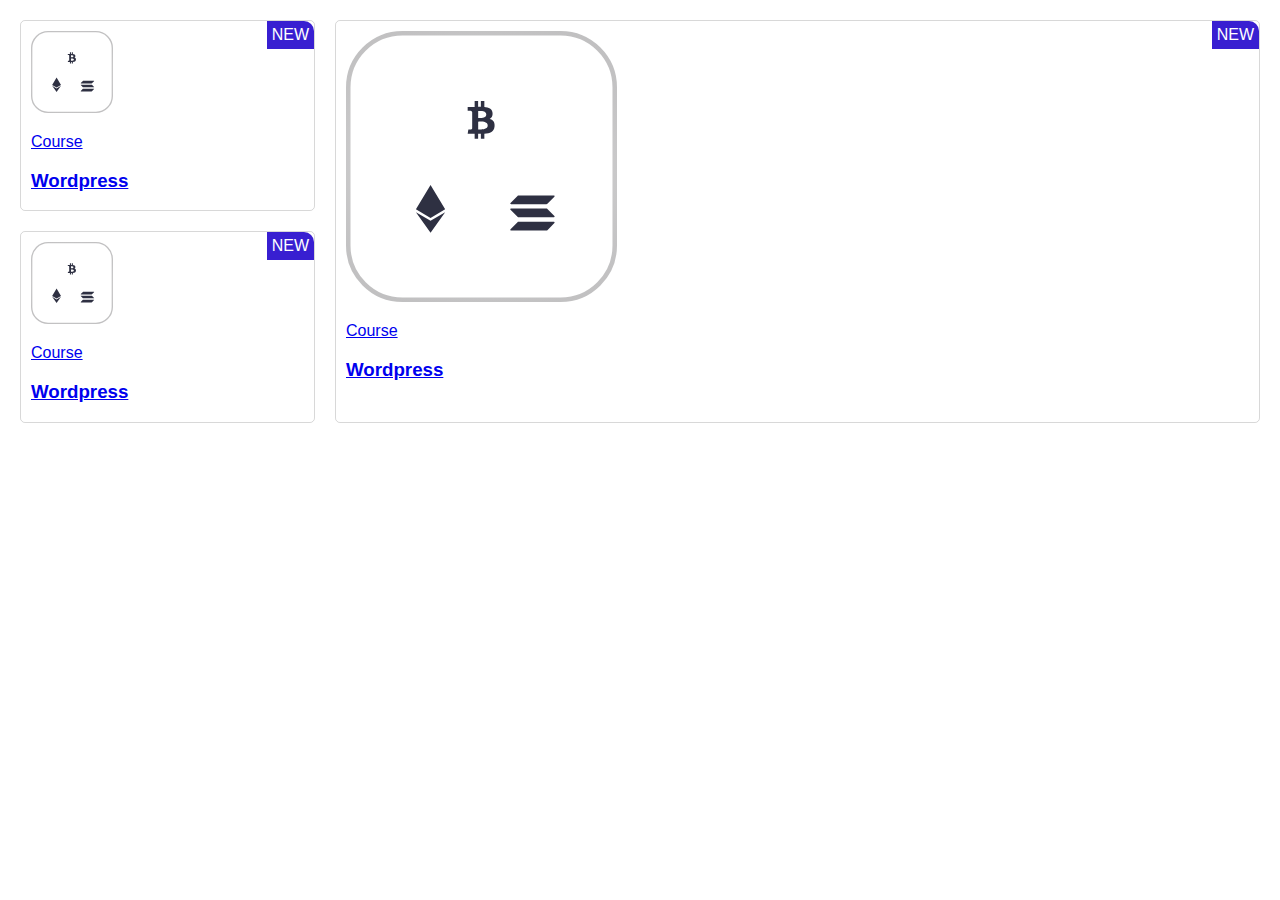
<file: fun.html>
<!DOCTYPE html>
<html lang="en">
<head>
  <meta charset="UTF-8">
  <meta name="viewport" content="width=device-width, initial-scale=1.0">
  <style>
    body {
      font-family: Arial, sans-serif;
      margin: 0;
      padding: 0;
      box-sizing: border-box;
    }
    /* .row{
      grid-template-columns: repeat(auto-fill, minmax(calc(33.3333% - 20px), 1fr));
    }
    .row .card {
        border: 1px solid var(--lightblack);
        margin-top: 0;
        border: 1px solid rgba(0, 0, 0, 0.151);
        border-radius: 2px;
        cursor: pointer;
        height: 200px;
      } */

    .card-container {
      display: grid;
      grid-template-columns: repeat(4, minmax(0, 1fr));
      grid-template-rows: repeat(2, auto);
      gap: 20px;
      margin: 20px;
    }

    .card {
        border: 1px solid var(--lightblack);
    /* width: 100%;
    height: 200px; */
    margin-top: 0;
    border: 1px solid rgba(0, 0, 0, 0.151);
    border-radius: 5px;
    cursor: pointer;
      transition: transform 0.3s ease-in-out;
    }
    .card img{
    width: 30%;
  }
  .cardcontent{
    margin: 10px;
  }
  .cardtext i{
    float: right;
    margin-top: 0;
    width: 10px;
    margin-left: 10px;
    cursor: pointer;
  }

    /* @media screen and (max-width: 1200px) {
      .card-container {
        grid-template-columns: repeat(auto-fill, minmax(calc(33.3333% - 20px), 1fr));
      }
    }

    @media screen and (max-width: 768px) {
      .card-container {
        grid-template-columns: repeat(auto-fill, minmax(calc(100% - 20px), 1fr));
      }
    } */
  </style>
</head>
<body>

<div class="card-container">
  <div class="card" style="grid-column: 1 / span 1;">
    <p style="background-color: #381fd1; color: white; padding: 5px; float: right; margin-top: 0; border-top-right-radius: 10px;">NEW</p>
                <div class="cardcontent">
                    <img src="images/card.svg" alt="">
                    <div class="cardtext">
                        <p><a href="#">Course</a></p>
                        <h3><a href="https://www.udemy.com/share/101GDi3@KvIqFEoX43HqkAfVAH1ZIWU6KVSxb5_SSIPI9O2la6pZ5oNsQPKTQsH0nDjzdGJbtA==/">Wordpress</a></h3>
                    </div>
                </div>
  </div>

  <div class="card" style="grid-column: 2 / span 3; grid-row: span 2;">
    <p style="background-color: #381fd1; color: white; padding: 5px; float: right; margin-top: 0; border-top-right-radius: 10px;">NEW</p>
                <div class="cardcontent">
                    <img src="images/card.svg" alt="">
                    <div class="cardtext">
                        <p><a href="#">Course</a></p>
                        <h3><a href="https://www.udemy.com/share/101GDi3@KvIqFEoX43HqkAfVAH1ZIWU6KVSxb5_SSIPI9O2la6pZ5oNsQPKTQsH0nDjzdGJbtA==/">Wordpress</a></h3>
                    </div>
                </div>
  </div>
  <div class="card" style="grid-column: 1;">
    <p style="background-color: #381fd1; color: white; padding: 5px; float: right; margin-top: 0; border-top-right-radius: 10px;">NEW</p>
                <div class="cardcontent">
                    <img src="images/card.svg" alt="">
                    <div class="cardtext">
                        <p><a href="#">Course</a></p>
                        <h3><a href="https://www.udemy.com/share/101GDi3@KvIqFEoX43HqkAfVAH1ZIWU6KVSxb5_SSIPI9O2la6pZ5oNsQPKTQsH0nDjzdGJbtA==/">Wordpress</a></h3>
                    </div>
                </div>
  </div>
</div>

</body>
</html>
</file>
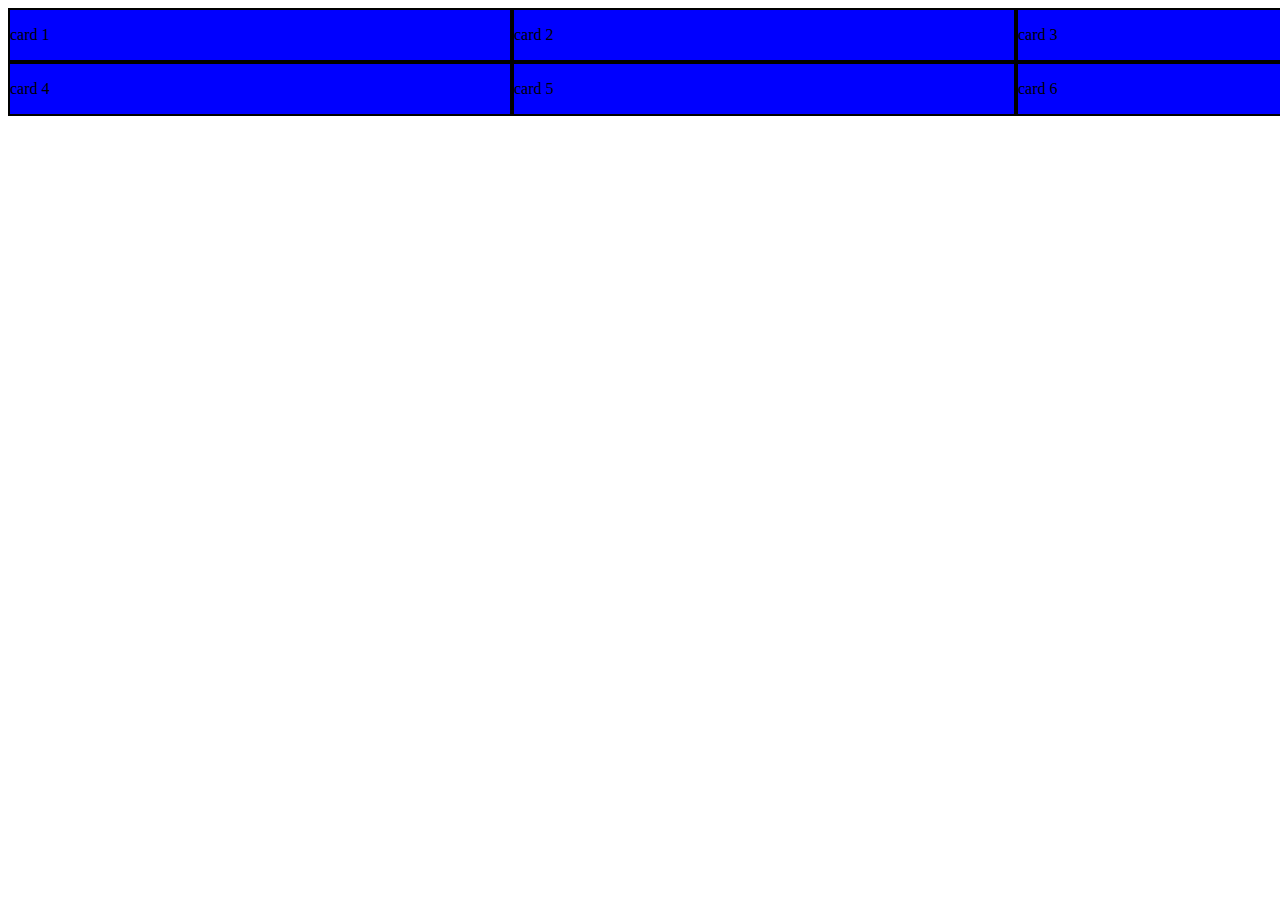
<file: glory.htm>
<!DOCTYPE html>
<html lang="en">
<head>
    <meta charset="UTF-8">
    <meta name="viewport" content="width=device-width, initial-scale=1.0">
    <title>Document</title>
</head>
<style>
    .card-container{
        display: grid;
        grid-template-columns:repeat(3, minmax(0, 1fr));
        grid-template-columns: repeat(3, 1fr);
    }
    .card-container .card{
        border: 2px solid black;
        width: 500px;
        background: blue;
    }
</style>
<body>
    <div class="card-container">
        <div class="card">
            <p>card 1</p>
        </div>
        <div class="card">
            <p>card 2</p>
        </div>
        <div class="card">
            <p>card 3</p>
        </div>
        <div class="card">
            <p>card 4</p>
        </div>
        <div class="card">
            <p>card 5</p>
        </div>
        <div class="card">
            <p>card 6</p>
        </div>
    </div>
</body>
</html>
</file>
